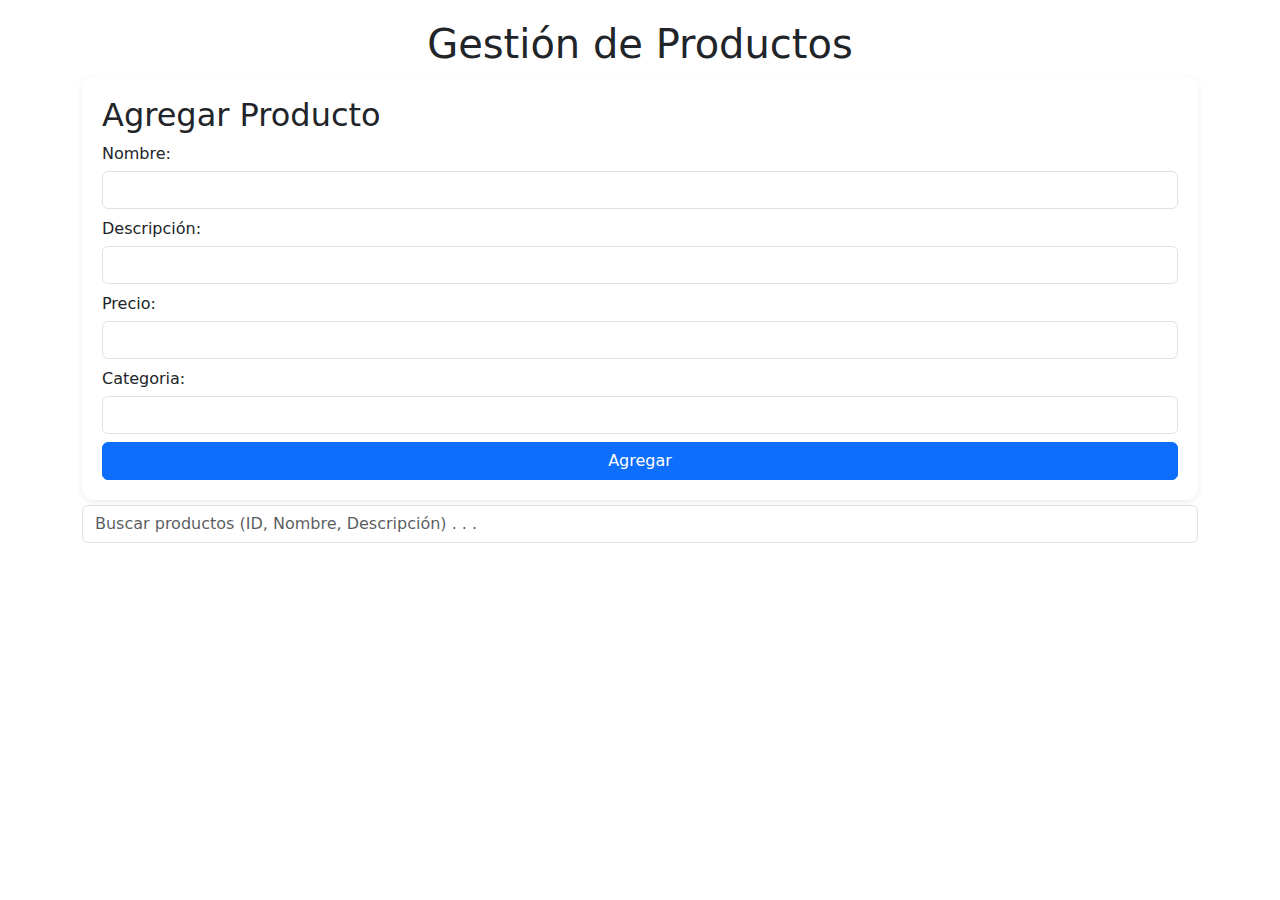
<file: frontend/page/gestion.html>
<!DOCTYPE html>
<html lang="es">

<head>
    <meta charset="UTF-8">
    <title>Gestión de Productos</title>
    <meta name="viewport" content="width=device-width, initial-scale=1">
    <link rel="stylesheet" href="../css/gestion.css">
    <link rel="stylesheet" href="../css/bootstrap.min.css">
</head>

<body>
    <div class="container">
        <h1 class="text-center">Gestión de Productos</h1>
        <div>
            <div>
                <form id="formAgregarProducto" onsubmit="event.preventDefault(); agregarProductoDesdeFormulario();">
                    <h2>Agregar Producto</h2>
                    <div class="mb-2">
                        <label class="form-label">Nombre:
                            <input type="text" id="nombreProducto" class="form-control" required>
                        </label>
                    </div>
                    <div class="mb-2">
                        <label class="form-label">Descripción:
                            <input type="text" id="descripcionProducto" class="form-control" required>
                        </label>
                    </div>
                    <div class="mb-2">
                        <label class="form-label">Precio:
                            <input type="number" id="precioProducto" class="form-control" step="0.01" required>
                        </label>
                    </div>
                    <div class="mb-2">
                        <label class="form-label">Categoria:
                            <input type="text" id="categoriaProducto" class="form-control" step="0.01" required>
                        </label>
                    </div>
                    <button type="submit" class="btn btn-primary w-100">Agregar</button>
                </form>
            </div>
            <div>
                <input type="text" id="buscadorProductos" class="form-control mb-3"
                    placeholder="Buscar productos (ID, Nombre, Descripción) . . ." />
                <div id="productosContainer" class="table-responsive"></div>
            </div>
        </div>
    </div>

    <script src="../js/gestion.js"></script>
    <script>
        // Función para agregar producto desde el formulario
        function agregarProductoDesdeFormulario() {
            let nombre = document.getElementById('nombreProducto').value;
            let descripcion = document.getElementById('descripcionProducto').value;
            let precio = parseFloat(document.getElementById('precioProducto').value);
            let categoria = document.getElementById('categoriaProducto').value;

            agregarProducto(nombre, descripcion, precio, categoria);
        }
    </script>
</body>

</html>
</file>
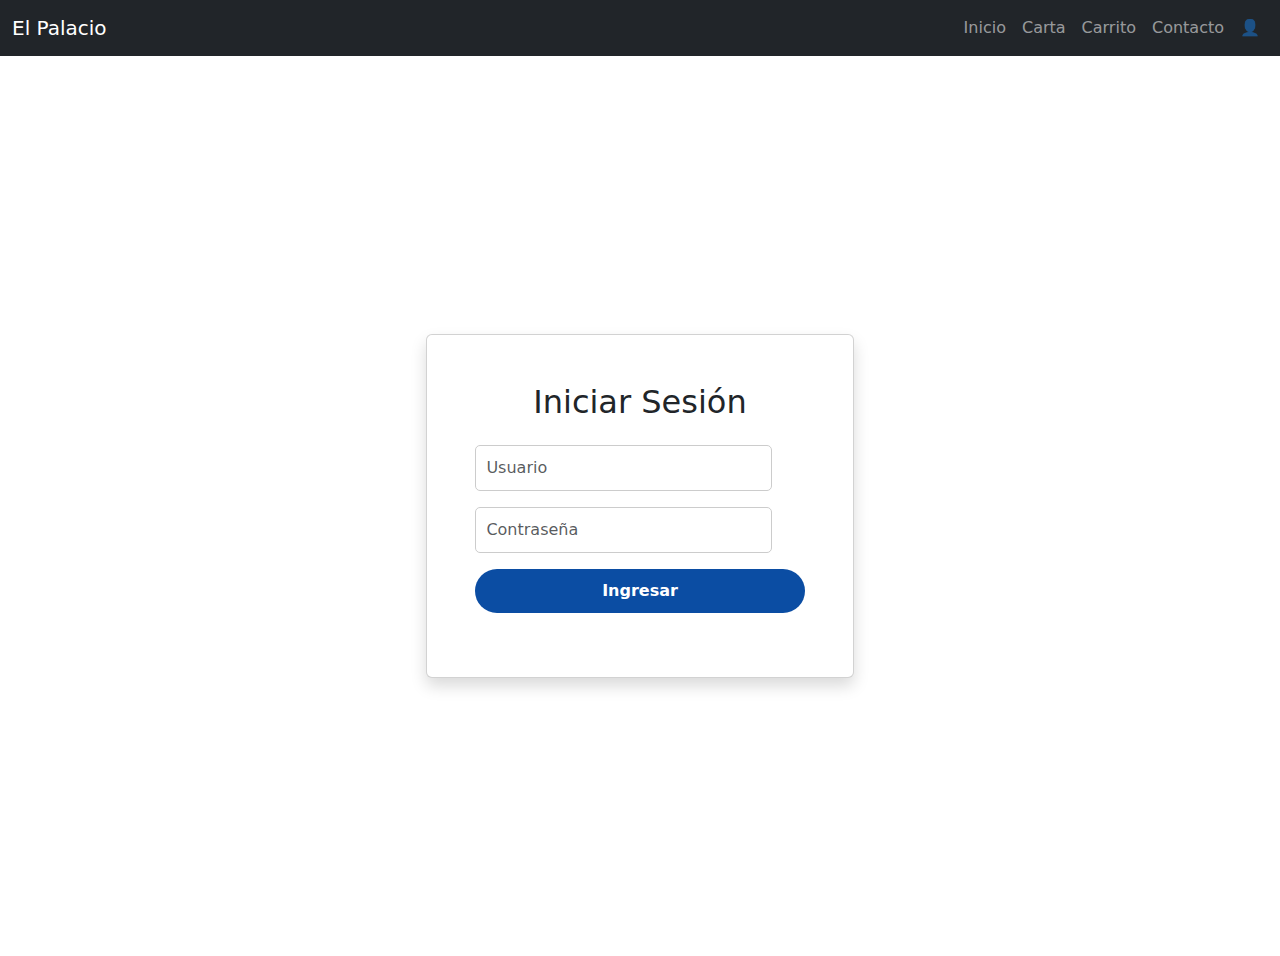
<file: frontend/page/login.html>
<!DOCTYPE html>
<html lang="es">

<head>
    <meta charset="UTF-8">
    <meta name="viewport" content="width=device-width, initial-scale=1.0">
    <title>Inicio de Sesion - Gestión</title>
    <link rel="stylesheet" href="../css/sesion.css">
    <link rel="stylesheet" href="../css/bootstrap.min.css">
</head>

<body>
    <header>
        <div class="header-container">
            <nav class="navbar navbar-expand-lg navbar-dark bg-dark">
                <div class="container-fluid">
                    <a class="navbar-brand" href="../page/index.html">El Palacio</a>
                    <button class="navbar-toggler" type="button" data-bs-toggle="collapse" data-bs-target="#navbarNav"
                        aria-controls="navbarNav" aria-expanded="false" aria-label="Toggle navigation">
                        <span class="navbar-toggler-icon"></span>
                    </button>
                    <div class="collapse navbar-collapse" id="navbarNav">
                        <ul class="navbar-nav ms-auto">
                            <li class="nav-item">
                                <a class="nav-link" href="#inicio">Inicio</a>
                            </li>
                            <li class="nav-item">
                                <a class="nav-link" href="#carta">Carta</a>
                            </li>
                            <li class="nav-item">
                                <a class="nav-link" href="#iniciar_sesion">Carrito</a>
                            </li>
                            <li class="nav-item">
                                <a class="nav-link" href="#contacto">Contacto</a>
                            </li>
                            <li class="nav-item">
                                <a class="nav-link" href="login.html">👤 </a>
                            </li>
                        </ul>
                    </div>
                </div>
            </nav>
    </header>

    <div class="container d-flex justify-content-center align-items-center min-vh-100">
        <div class="row w-100">
            <div class="col-12 col-md-6 offset-md-3">
                <div class="card shadow login-container">
                    <div class="card-body">
                        <h2 class="card-title text-center mb-4">Iniciar Sesión</h2>
                        <form id="loginForm">
                            <div class="mb-3">
                                <input type="text" id="username" class="form-control" placeholder="Usuario" required>
                            </div>
                            <div class="mb-3">
                                <input type="password" id="password" class="form-control" placeholder="Contraseña"
                                    required>
                            </div>
                            <button type="submit" class="btn btn-primary w-100 rounded-pill">Ingresar</button>
                            <p id="errorMsg" class="error text-danger mt-3"></p>
                        </form>
                    </div>
                </div>
            </div>
        </div>
    </div>

    <script src="../js/usuario.js"></script>

</body>

</html>
</file>
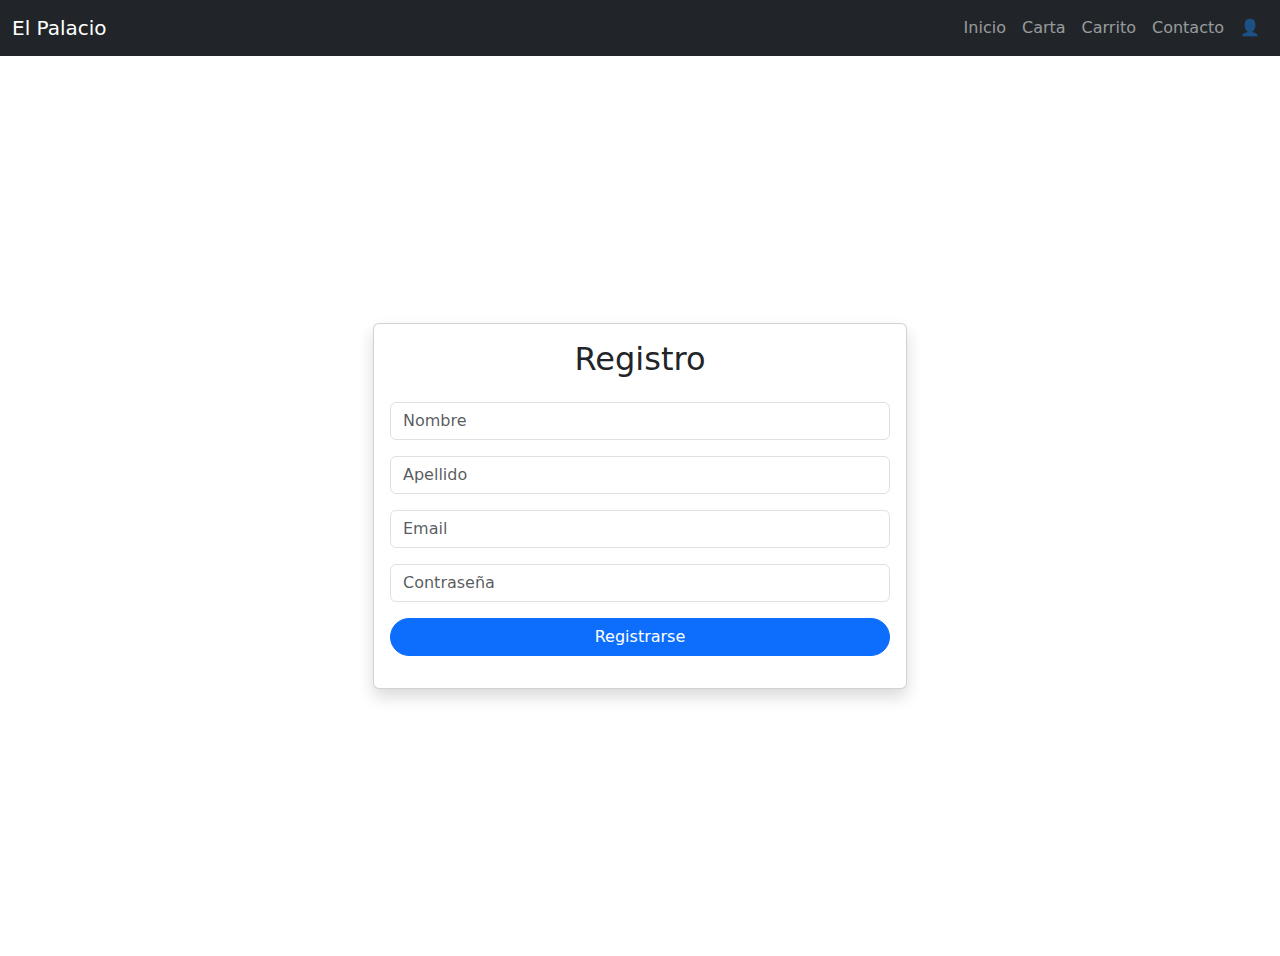
<file: frontend/page/register.html>
<!DOCTYPE html>
<html lang="es">

<head>
    <meta charset="UTF-8">
    <meta name="viewport" content="width=device-width, initial-scale=1.0">
    <title>Registrarse</title>
    <link rel="stylesheet" href="../css/bootstrap.min.css">


<body>
    <header>
        <div class="header-container">
            <nav class="navbar navbar-expand-lg navbar-dark bg-dark">
                <div class="container-fluid">
                    <a class="navbar-brand" href="../page/index.html">El Palacio</a>
                    <button class="navbar-toggler" type="button" data-bs-toggle="collapse" data-bs-target="#navbarNav"
                        aria-controls="navbarNav" aria-expanded="false" aria-label="Toggle navigation">
                        <span class="navbar-toggler-icon"></span>
                    </button>
                    <div class="collapse navbar-collapse" id="navbarNav">
                        <ul class="navbar-nav ms-auto">
                            <li class="nav-item">
                                <a class="nav-link" href="#inicio">Inicio</a>
                            </li>
                            <li class="nav-item">
                                <a class="nav-link" href="#carta">Carta</a>
                            </li>
                            <li class="nav-item">
                                <a class="nav-link" href="#iniciar_sesion">Carrito</a>
                            </li>
                            <li class="nav-item">
                                <a class="nav-link" href="#contacto">Contacto</a>
                            </li>
                            <li class="nav-item">
                                <a class="nav-link" href="login.html">👤 </a>
                            </li>
                        </ul>
                    </div>
                </div>
            </nav>
    </header>

    <div class="container d-flex justify-content-center align-items-center min-vh-100">
        <div class="row w-100">
            <div class="col-12 col-md-6 offset-md-3">
                <div class="card shadow login-container">
                    <div class="card-body">
                        <h2 class="card-title text-center mb-4">Registro</h2>
                        <form id="registerForm">
                            <div class="mb-3">
                                <input type="text" id="nombre" class="form-control" placeholder="Nombre" required>
                            </div>
                            <div class="mb-3">
                                <input type="text" id="apellido" class="form-control" placeholder="Apellido" required>
                            </div>
                            <div class="mb-3">
                                <input type="email" id="email" class="form-control" placeholder="Email" required>
                            </div>
                            <div class="mb-3">
                                <input type="password" id="password" class="form-control" placeholder="Contraseña"
                                    required>
                            </div>
                            <button type="submit" class="btn btn-primary w-100 rounded-pill">Registrarse</button>
                            <p id="registerErrorMsg" class="error text-danger mt-3"></p>
                        </form>
                    </div>
                </div>
            </div>
        </div>
    </div>

    <script src="../js/registro.js"></script>

</body>

</html>
</file>
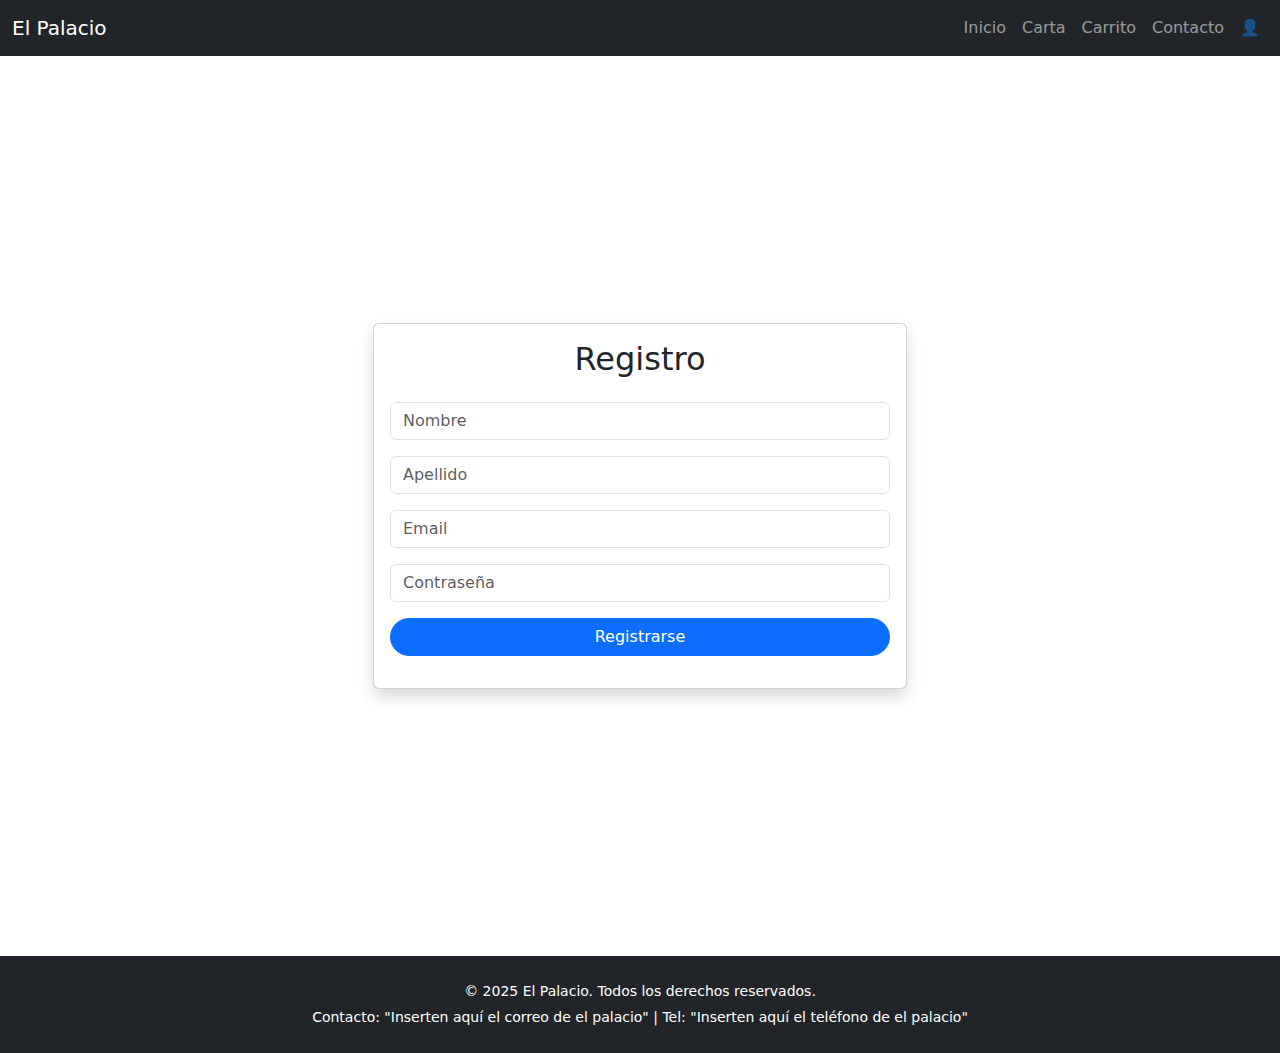
<file: frontend/page/registro.html>
<!DOCTYPE html>
<html lang="es">

<head>
    <meta charset="UTF-8">
    <meta name="viewport" content="width=device-width, initial-scale=1.0">
    <title>Registro</title>
    <link rel="stylesheet" href="../css/bootstrap.min.css">
    <link rel="stylesheet" href="../css/registro.css">

<body>
    <header>
        <div class="header-container">
            <nav class="navbar navbar-expand-lg navbar-dark bg-dark">
                <div class="container-fluid">
                    <a class="navbar-brand" href="../page/index.html">El Palacio</a>
                    <button class="navbar-toggler" type="button" data-bs-toggle="collapse" data-bs-target="#navbarNav"
                        aria-controls="navbarNav" aria-expanded="false" aria-label="Toggle navigation">
                        <span class="navbar-toggler-icon"></span>
                    </button>
                    <div class="collapse navbar-collapse" id="navbarNav">
                        <ul class="navbar-nav ms-auto">
                            <li class="nav-item">
                                <a class="nav-link" href="index.html#inicio">Inicio</a>
                            </li>
                            <li class="nav-item">
                                <a class="nav-link" href="index.html#carta">Carta</a>
                            </li>
                            <li class="nav-item">
                                <a class="nav-link" href="index.html#carrito">Carrito</a>
                            </li>
                            <li class="nav-item">
                                <a class="nav-link" href="#contacto">Contacto</a>
                            </li>
                            <li class="nav-item">
                                <a class="nav-link" href="login.html">👤 </a>
                            </li>
                        </ul>
                    </div>
                </div>
            </nav>
    </header>

    <div class="container d-flex justify-content-center align-items-center min-vh-100">
        <div class="row w-100">
            <div class="col-12 col-md-6 offset-md-3">
                <div class="card shadow login-container">
                    <div class="card-body">
                        <h2 class="card-title text-center mb-4">Registro</h2>
                        <form id="registerForm">
                            <div class="mb-3">
                                <input type="text" id="nombre" class="form-control" placeholder="Nombre" required>
                            </div>
                            <div class="mb-3">
                                <input type="text" id="apellido" class="form-control" placeholder="Apellido" required>
                            </div>
                            <div class="mb-3">
                                <input type="email" id="email" class="form-control" placeholder="Email" required>
                            </div>
                            <div class="mb-3">
                                <input type="password" id="password" class="form-control" placeholder="Contraseña"
                                    required>
                            </div>
                            <button type="submit" class="btn btn-primary w-100 rounded-pill">Registrarse</button>
                            <p id="registerErrorMsg" class="error text-danger mt-3"></p>
                        </form>
                    </div>
                </div>
            </div>
        </div>
    </div>

    <script src="../js/registro.js"></script>

    <footer id="contacto" class="footer">
        <div class="container text-center">
            <p>© 2025 El Palacio. Todos los derechos reservados.</p>
            <p>Contacto: "Inserten aquí el correo de el palacio" | Tel: "Inserten aquí el teléfono de el palacio"</p>
        </div>
    </footer>

</body>

</html>
</file>
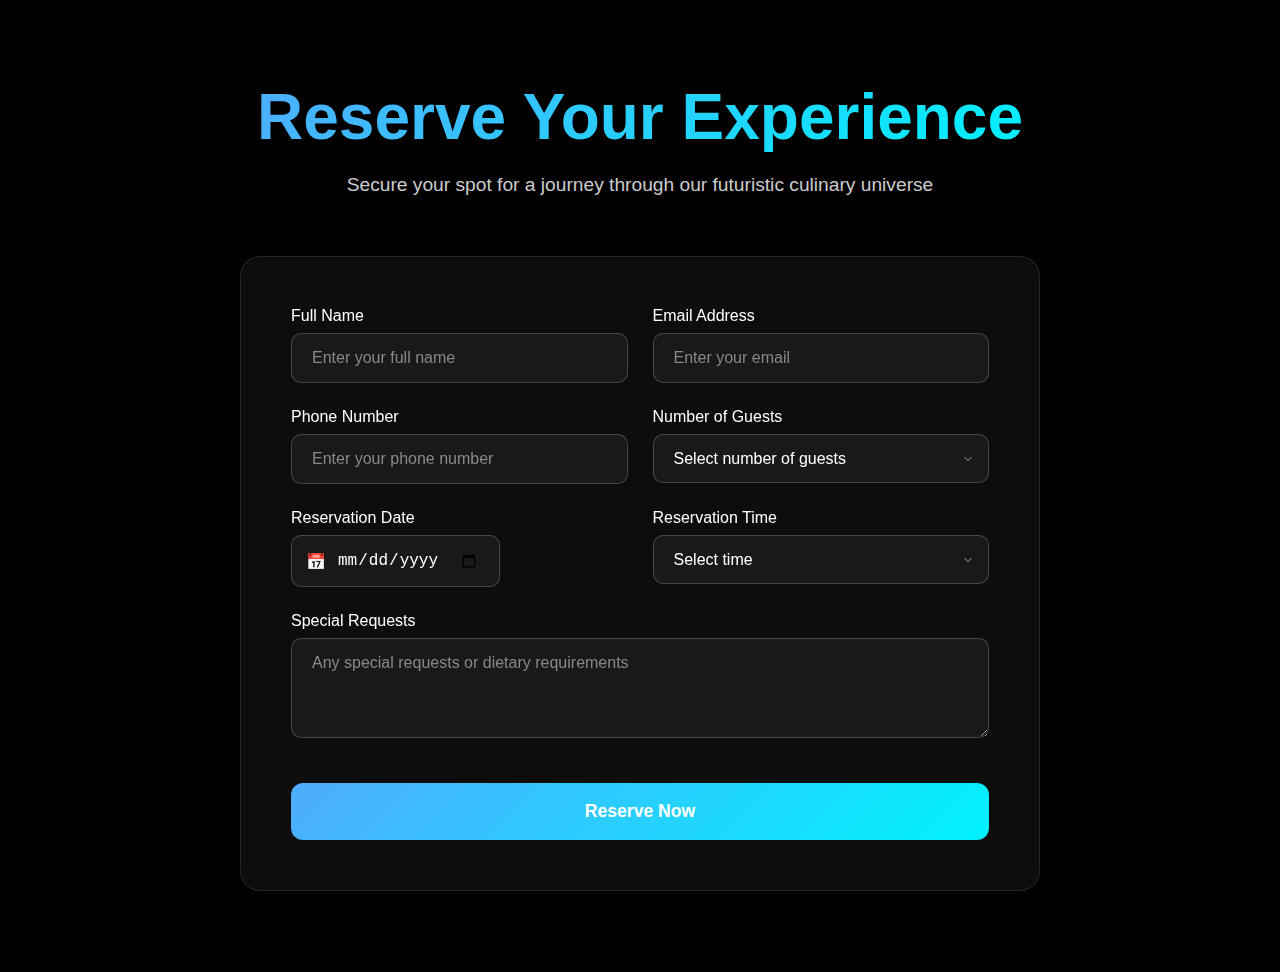
<file: frontend/page/reservation-header.html>
<!DOCTYPE html>
<html lang="es">
<head>
    <meta charset="UTF-8">
    <meta name="viewport" content="width=device-width, initial-scale=1.0">
    <title>Reserve Your Experience Header</title>
    <style>
        * {
            margin: 0;
            padding: 0;
            box-sizing: border-box;
        }

        body {
            font-family: 'Arial', sans-serif;
            background: #000;
            color: #fff;
        }

        .reservation-section {
            background: #000;
            padding: 80px 20px;
            min-height: 100vh;
        }

        .container {
            max-width: 800px;
            margin: 0 auto;
        }

        .reservation-header {
            text-align: center;
            margin-bottom: 60px;
        }

        .reservation-title {
            font-size: 4rem;
            font-weight: bold;
            background: linear-gradient(135deg, #4facfe 0%, #00f2fe 100%);
            -webkit-background-clip: text;
            -webkit-text-fill-color: transparent;
            background-clip: text;
            margin-bottom: 20px;
        }

        .reservation-subtitle {
            font-size: 1.2rem;
            color: #ccc;
            max-width: 600px;
            margin: 0 auto;
        }

        .reservation-form {
            background: rgba(255, 255, 255, 0.05);
            border: 1px solid rgba(255, 255, 255, 0.1);
            border-radius: 20px;
            padding: 50px;
            backdrop-filter: blur(10px);
        }

        .form-grid {
            display: grid;
            grid-template-columns: 1fr 1fr;
            gap: 25px;
            margin-bottom: 25px;
        }

        .form-group {
            display: flex;
            flex-direction: column;
        }

        .form-group.full-width {
            grid-column: 1 / -1;
        }

        .form-label {
            color: #fff;
            font-size: 1rem;
            font-weight: 500;
            margin-bottom: 8px;
        }

        .form-input, .form-select {
            padding: 15px 20px;
            background: rgba(255, 255, 255, 0.05);
            border: 1px solid rgba(255, 255, 255, 0.2);
            border-radius: 10px;
            color: #fff;
            font-size: 1rem;
            transition: all 0.3s ease;
        }

        .form-input::placeholder {
            color: #888;
        }

        .form-input:focus, .form-select:focus {
            outline: none;
            border-color: #4facfe;
            box-shadow: 0 0 20px rgba(79, 172, 254, 0.3);
        }

        .form-select {
            cursor: pointer;
            appearance: none;
            background-image: url("data:image/svg+xml,%3csvg xmlns='http://www.w3.org/2000/svg' fill='none' viewBox='0 0 20 20'%3e%3cpath stroke='%236b7280' stroke-linecap='round' stroke-linejoin='round' stroke-width='1.5' d='m6 8 4 4 4-4'/%3e%3c/svg%3e");
            background-position: right 12px center;
            background-repeat: no-repeat;
            background-size: 16px;
            padding-right: 40px;
        }

        .form-select option {
            background: #1a1a1a;
            color: #fff;
        }

        .form-textarea {
            min-height: 100px;
            resize: vertical;
            font-family: inherit;
        }

        .date-input {
            position: relative;
        }

        .date-input::before {
            content: "📅";
            position: absolute;
            left: 15px;
            top: 50%;
            transform: translateY(-50%);
            pointer-events: none;
            z-index: 1;
        }

        .date-input input {
            padding-left: 45px;
        }

        .submit-btn {
            width: 100%;
            padding: 18px;
            background: linear-gradient(135deg, #4facfe 0%, #00f2fe 100%);
            border: none;
            border-radius: 12px;
            color: white;
            font-size: 1.1rem;
            font-weight: 600;
            cursor: pointer;
            transition: all 0.3s ease;
            margin-top: 20px;
        }

        .submit-btn:hover {
            transform: translateY(-2px);
            box-shadow: 0 10px 30px rgba(79, 172, 254, 0.4);
        }

        @media (max-width: 768px) {
            .form-grid {
                grid-template-columns: 1fr;
                gap: 20px;
            }
            
            .reservation-title {
                font-size: 2.5rem;
            }
            
            .reservation-form {
                padding: 30px 20px;
            }
        }
    </style>
</head>
<body>
    <section class="reservation-section">
        <div class="container">
            <div class="reservation-header">
                <h1 class="reservation-title">Reserve Your Experience</h1>
                <p class="reservation-subtitle">Secure your spot for a journey through our futuristic culinary universe</p>
            </div>
            
            <div class="reservation-form">
                <form>
                    <div class="form-grid">
                        <div class="form-group">
                            <label class="form-label">Full Name</label>
                            <input type="text" class="form-input" placeholder="Enter your full name" required>
                        </div>
                        
                        <div class="form-group">
                            <label class="form-label">Email Address</label>
                            <input type="email" class="form-input" placeholder="Enter your email" required>
                        </div>
                        
                        <div class="form-group">
                            <label class="form-label">Phone Number</label>
                            <input type="tel" class="form-input" placeholder="Enter your phone number" required>
                        </div>
                        
                        <div class="form-group">
                            <label class="form-label">Number of Guests</label>
                            <select class="form-select" required>
                                <option value="">Select number of guests</option>
                                <option value="1">1 Guest</option>
                                <option value="2">2 Guests</option>
                                <option value="3">3 Guests</option>
                                <option value="4">4 Guests</option>
                                <option value="5">5 Guests</option>
                                <option value="6">6 Guests</option>
                                <option value="7">7 Guests</option>
                                <option value="8">8+ Guests</option>
                            </select>
                        </div>
                        
                        <div class="form-group">
                            <label class="form-label">Reservation Date</label>
                            <div class="date-input">
                                <input type="date" class="form-input" required>
                            </div>
                        </div>
                        
                        <div class="form-group">
                            <label class="form-label">Reservation Time</label>
                            <select class="form-select" required>
                                <option value="">Select time</option>
                                <option value="17:00">5:00 PM</option>
                                <option value="17:30">5:30 PM</option>
                                <option value="18:00">6:00 PM</option>
                                <option value="18:30">6:30 PM</option>
                                <option value="19:00">7:00 PM</option>
                                <option value="19:30">7:30 PM</option>
                                <option value="20:00">8:00 PM</option>
                                <option value="20:30">8:30 PM</option>
                                <option value="21:00">9:00 PM</option>
                                <option value="21:30">9:30 PM</option>
                            </select>
                        </div>
                        
                        <div class="form-group full-width">
                            <label class="form-label">Special Requests</label>
                            <textarea class="form-input form-textarea" placeholder="Any special requests or dietary requirements"></textarea>
                        </div>
                    </div>
                    
                    <button type="submit" class="submit-btn">Reserve Now</button>
                </form>
            </div>
        </div>
    </section>
</body>
</html>
</file>
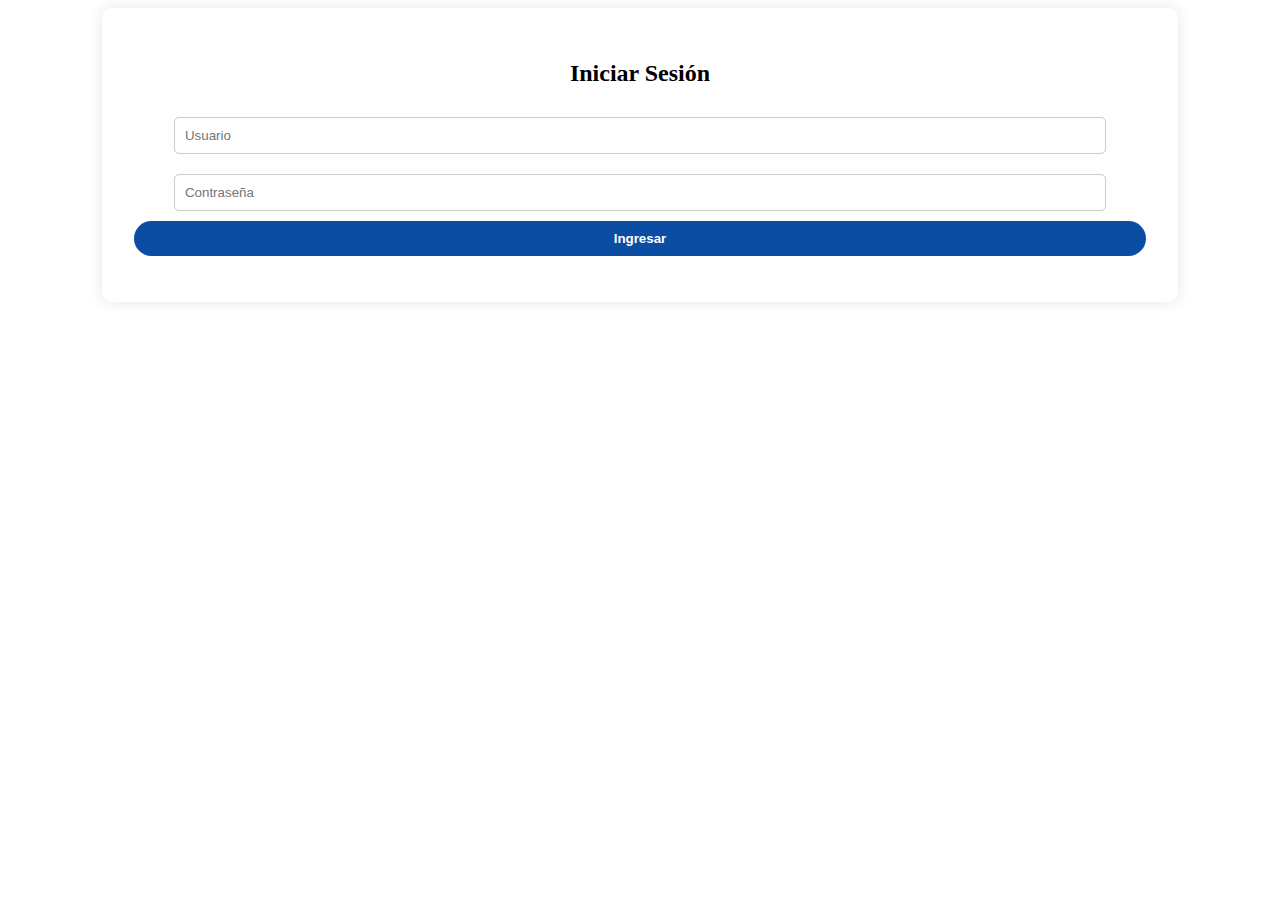
<file: frontend/page/sesion.html>
<!DOCTYPE html>
<html lang="en">
<head>
    <meta charset="UTF-8">
    <meta name="viewport" content="width=device-width, initial-scale=1.0">
    <title>Inicio de Sesion - Gestión</title>
    <link rel="stylesheet" href="../css/sesion.css">
</head>
<body>

    
       <div class="login-container">
        <h2>Iniciar Sesión</h2>
        <form id="loginForm">
            <input type="text" id="username" placeholder="Usuario" required>
            <input type="password" id="password" placeholder="Contraseña" required>
            <button type="submit">Ingresar</button>
            <p id="errorMsg" class="error"></p>
        </form>
    </div>

    <script src="sesion.js"></script>

</body>
</html>
</file>
<file: frontend/css/gestion.css>
* {
  margin: 0;
  padding: 0;
  box-sizing: border-box;
}

body {
  font-family: 'Segoe UI', Tahoma, Geneva, Verdana, sans-serif;
  background-color: #f9f9f9;
  color: #333;
  line-height: 1.6;
  padding: 20px;
}


.container {
  max-width: 1200px;
  margin: 0 auto;
}


h1,
h2 {
  color: #222;
  margin-bottom: 20px;
}


form {
  background-color: #ffffff;
  padding: 20px;
  border-radius: 12px;
  box-shadow: 0 2px 6px rgba(0, 0, 0, 0.08);
}

.form-label {
  display: block;
  margin-bottom: 10px;
  font-weight: 500;
}

.form-control {
  width: 100%;
  padding: 10px;
  border: 1px solid #ddd;
  border-radius: 8px;
  margin-top: 5px;
  font-size: 14px;
}

.form-control:focus {
  outline: none;
  border-color: #3b82f6;
  box-shadow: 0 0 0 3px rgba(59, 130, 246, 0.2);
}


.btn {
  display: inline-block;
  padding: 12px;
  font-size: 16px;
  background-color: #3b82f6;
  color: white;
  border: none;
  border-radius: 8px;
  cursor: pointer;
  transition: background-color 0.3s ease;
  text-align: center;
}

.btn:hover {
  background-color: #2563eb;
}

.w-100 {
  width: 100%;
}

.mb-2 {
  margin-bottom: 15px;
}

.mb-3 {
  margin-bottom: 20px;
}

.mb-4 {
  margin-bottom: 30px;
}

.py-4 {
  padding-top: 2rem;
  padding-bottom: 2rem;
}

.text-center {
  text-align: center;
}


.row {
  display: flex;
  flex-wrap: wrap;
  gap: 20px;
}

.col-12 {
  flex: 0 0 100%;
}

.col-lg-4 {
  flex: 0 0 100%;
}

.col-lg-8 {
  flex: 0 0 100%;
}


#productosContainer table {
  width: 100%;
  border-collapse: collapse;
  border-radius: 12px;
  overflow: hidden;
  box-shadow: 0 2px 8px rgba(0, 0, 0, 0.08);
  background-color: #fff;
  margin-bottom: 20px;
}

#productosContainer th,
#productosContainer td {
  padding: 12px 16px;
  text-align: left;
  border-bottom: 1px solid #eee;
}

#productosContainer th {
  background-color: #f4f4f4;
  font-weight: 600;
  color: #333;
}

#productosContainer tr:hover {
  background-color: #f9f9f9;
}

#productosContainer button {
  padding: 6px 12px;
  font-size: 14px;
  border: none;
  border-radius: 6px;
  cursor: pointer;
  transition: background-color 0.2s;
}

#productosContainer button:nth-child(1) {
  background-color: #ef4444;
  color: white;
}

#productosContainer button:nth-child(2) {
  background-color: #3b82f6;
  color: white;
}


@media screen and (max-width: 768px) {

  #productosContainer table,
  #productosContainer thead,
  #productosContainer tbody,
  #productosContainer th,
  #productosContainer td,
  #productosContainer tr {
    display: block;
  }

  #productosContainer thead {
    display: none;
  }

  #productosContainer tr {
    background: #fff;
    border: 1px solid #ddd;
    margin-bottom: 12px;
    border-radius: 10px;
    padding: 10px;
    box-shadow: 0 1px 4px rgba(0, 0, 0, 0.05);
  }

  #productosContainer td {
    display: flex;
    justify-content: space-between;
    align-items: center;
    padding: 10px;
    border-bottom: 1px solid #eee;
  }

  #productosContainer td::before {
    content: attr(data-label);
    font-weight: bold;
    color: #333;
    flex: 1;
    margin-right: 10px;
    text-align: left;
  }

  #productosContainer td:last-child {
    border-bottom: none;
  }
}
</file>
<file: frontend/css/sesion.css>
html {
    scroll-behavior: smooth;
    scroll-padding-top: 70px;
}

.login-container {
    background-color: white;
    padding: 2rem;
    border-radius: 10px;
    box-shadow: 0 0 15px rgba(0, 0, 0, 0.1);
    text-align: center;
    margin: auto;
    width: 80%;
    display: flex;
    flex-direction: column;
    justify-content: center;
}

.login-container input {
    width: 90%;
    padding: 10px;
    margin: 10px 0;
    border: 1px solid #ccc;
    border-radius: 5px;
}

.login-container button {
    width: 100%;
    padding: 10px;
    background-color: #0b4da3;
    color: white;
    border: none;
    border-radius: 50px;
    font-weight: bold;
    cursor: pointer;
}

.login-container button:hover {
    background-color: #033468;
    transition: background-color 0.5s ease;
}

.login-container .error {
    color: red;
    font-size: 14px;
    margin-top: 10px;
}

.footer {
    background-color: #212529;
    color: #fff;
    padding: 20px 10px;
    text-align: center;
    font-size: 14px;
}

.footer p {
    margin: 5px 0;
}

@media (max-width: 576px) {
    .footer {
        font-size: 12px;
        padding: 15px 5px;
    }
}
</file>
<file: frontend/css/registro.css>
.footer {
    background-color: #212529;
    color: #fff;
    padding: 20px 10px;
    text-align: center;
    font-size: 14px;
}

.footer p {
    margin: 5px 0;
}

@media (max-width: 576px) {
    .footer {
        font-size: 12px;
        padding: 15px 5px;
    }
}
</file>
